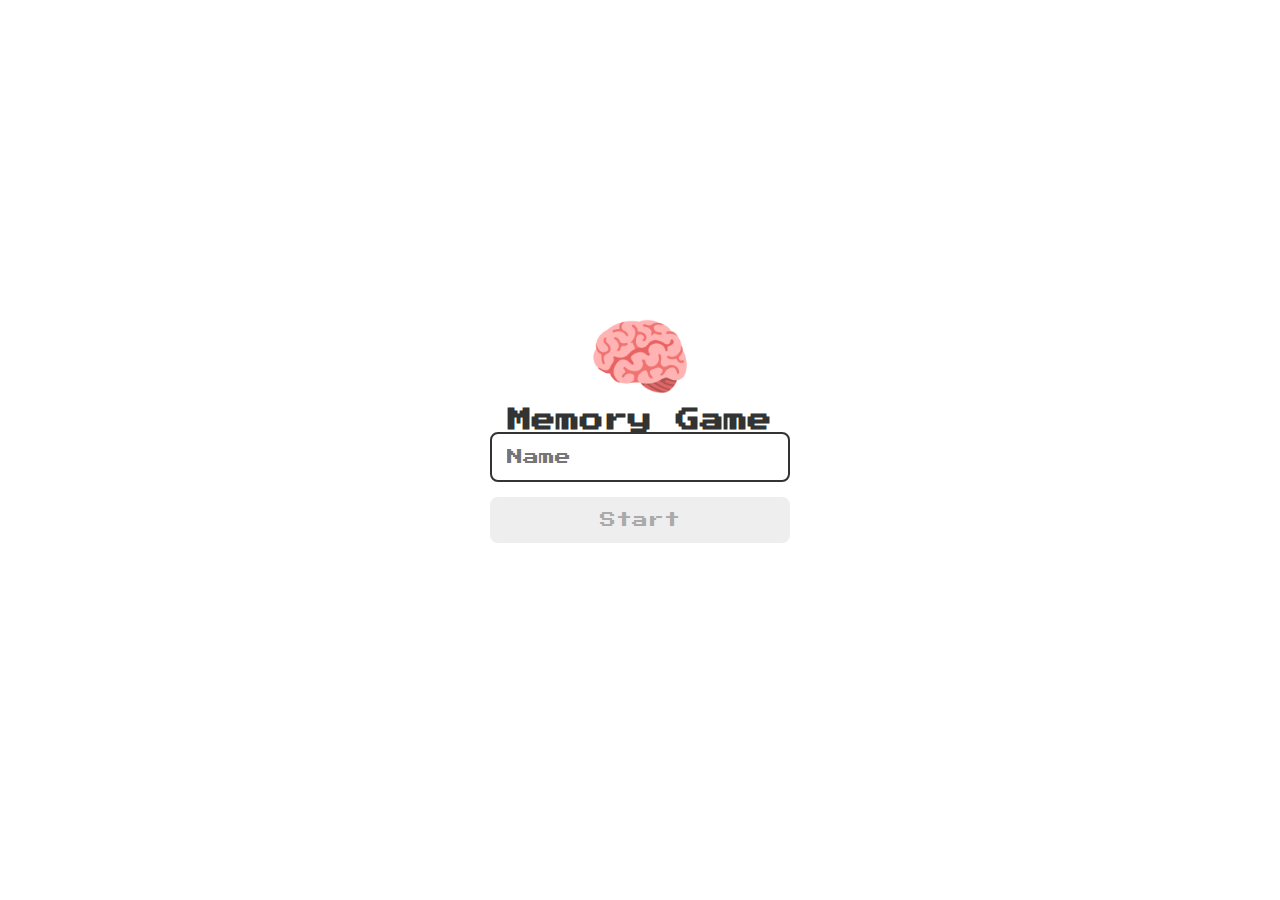
<file: index.html>
<!DOCTYPE html>
<html lang="en">
<head>
    <meta charset="UTF-8">
    <meta name="viewport" content="width=device-width, initial-scale=1.0">

    <link rel="stylesheet" href="./css/reset.css">
    <link rel="stylesheet" href="./css/login.css">
    
    <script defer src="./js/login.js"></script>

    <title>Jogo da Mermoria</title>
</head>
<body>
    <form class="login-form"> 

        <div class="login-header">
            <img src="./images/brain.png" alt="brain icon">
            <h1>Memory Game</h1>

            <input type="text" placeholder="Name" class="login-input">
            <button type="submit" class="button-login" disabled>Start</button>
        </div>

    </form>
</body>
</html>
</file>
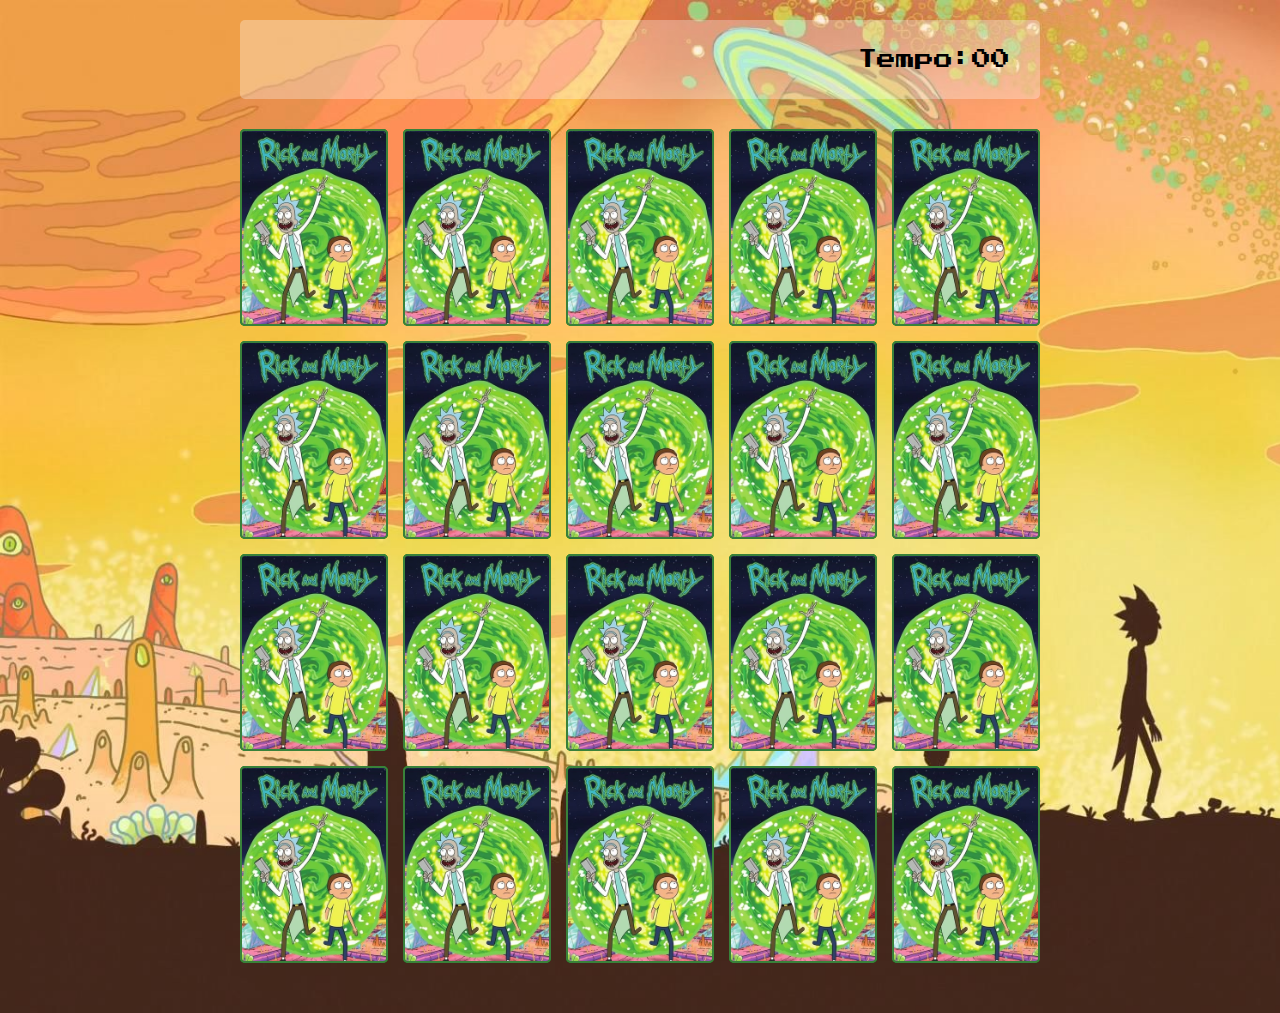
<file: pages/jogo.html>
<!DOCTYPE html>
<html lang="en">

<head>
    <meta charset="UTF-8">
    <meta name="viewport" content="width=device-width, initial-scale=1.0">

    <link rel="stylesheet" href="../css/reset.css">
    <link rel="stylesheet" href="../css/jogo.css">

    <script defer src="../js/game.js"></script>

    <title>Jogo da memoria</title>
</head>

<body>
    <main>
        <header>
            <span class="player"></span>
            <span>Tempo:<span class="timer">00</span></span>
        </header>
        <div class="grid">

        </div>
    </main>
</body>

</html>
</file>
<file: css/login.css>
.login-form{
    align-items: center;
    display: flex;
    flex-direction: column;
    height: 100vh;
    justify-content: center;
}

.login-header{
    align-items: center;
    display: flex;
    flex-direction: column;
    justify-content: center;
    margin-bottom: 50px;
}

.login-header img{
    width: 100px;
}

.login-header h1{
    color: #333;
    font-size: 1.5em;
}

.login-input{
    border: 2px solid #333;
    border-radius: 8px; 
    color: #333;
    font-size: 1em;
    margin-bottom: 15px;
    max-width: 300px;
    outline: none;
    padding: 15px;
    width: 100%;
}

.button-login{
    background-color: #ee665c;
    border-radius: 8px;
    padding: 15px;
    color:#fff;
    cursor: pointer;
    font-size: 1em;
    width: 100%;
    max-width: 300px;
}

.button-login:disabled {
    background-color: #eee;
    color: #aaa;
    cursor: auto;
}
</file>
<file: css/jogo.css>
main{
    display: flex;
    flex-direction: column;
    width: 100%;
    min-height: 100vh;
    align-items: center;
    justify-content: center;
    padding: 20px 20px 50px;
    background-image: url('../images/bg.jpg');
    background-size: cover;
}

header{
    display: flex;
    align-items: center;
    justify-content: space-between;
    background-color: white;
    width: 100%;
    max-width: 800px;
    padding: 30px;
    margin: 0 0 30px;
    border-radius: 5px;
    background-color: rgba(255, 255, 255, 0.3);
    font-size: 1.2em;
}

.grid{
    display: grid;
    grid-template-columns: repeat(5, 1fr);
    gap: 15px;
    width: 100%;
    max-width: 800px;
    margin: 0px auto;
}

.card{
  aspect-ratio: 3/4;
  width: 100%;
  border-radius: 5px;
  position: relative;
  transition: all 600ms ease;
  transform-style: preserve-3d;
  background-color: green;
}

.face{
    width: 100%;
    height: 100%;
    position: absolute;
    background-size: cover;
    background-position: center;
    border: 2px solid #39813a;
    border-radius: 5px ;
    transition: all 400ms ease;
}

.front{
    transform: rotateY(180deg);
}

.back{
    background-image: url('../images/back.png');
    backface-visibility: hidden;
}

.reveal-card{
    transform: rotateY(180deg);
}

.disabled-card{
    filter: saturate(0);
    opacity: 0.5;
}
</file>
